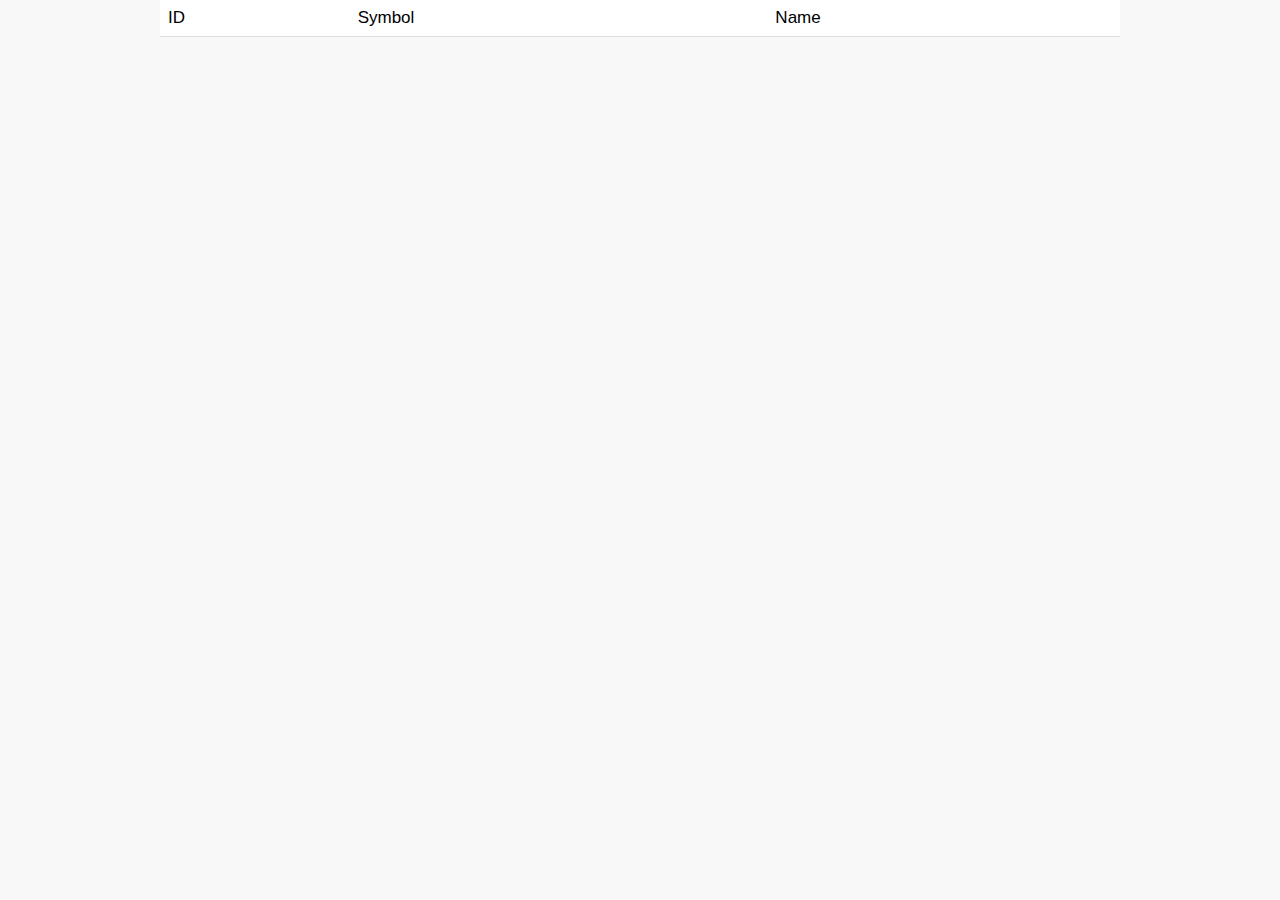
<file: 1 task(js)/index.html>
<!DOCTYPE html>
<html lang="en">
<head>
    <meta charset="UTF-8">
    <meta http-equiv="X-UA-Compatible" content="IE=edge">
    <meta name="viewport" content="width=device-width, initial-scale=1.0">
    <title>Document</title>
    <link rel="stylesheet" href="css/style.css">
</head>
<body>
    <div class="container">

        <table id="currencyTable">
            <tr>
                <th>ID</th>
                <th>Symbol</th>
                <th>Name</th>
            </tr>
        </table>
    </div>
  
    <script src="js/script.js"></script>
  </body>
  </html>
</file>
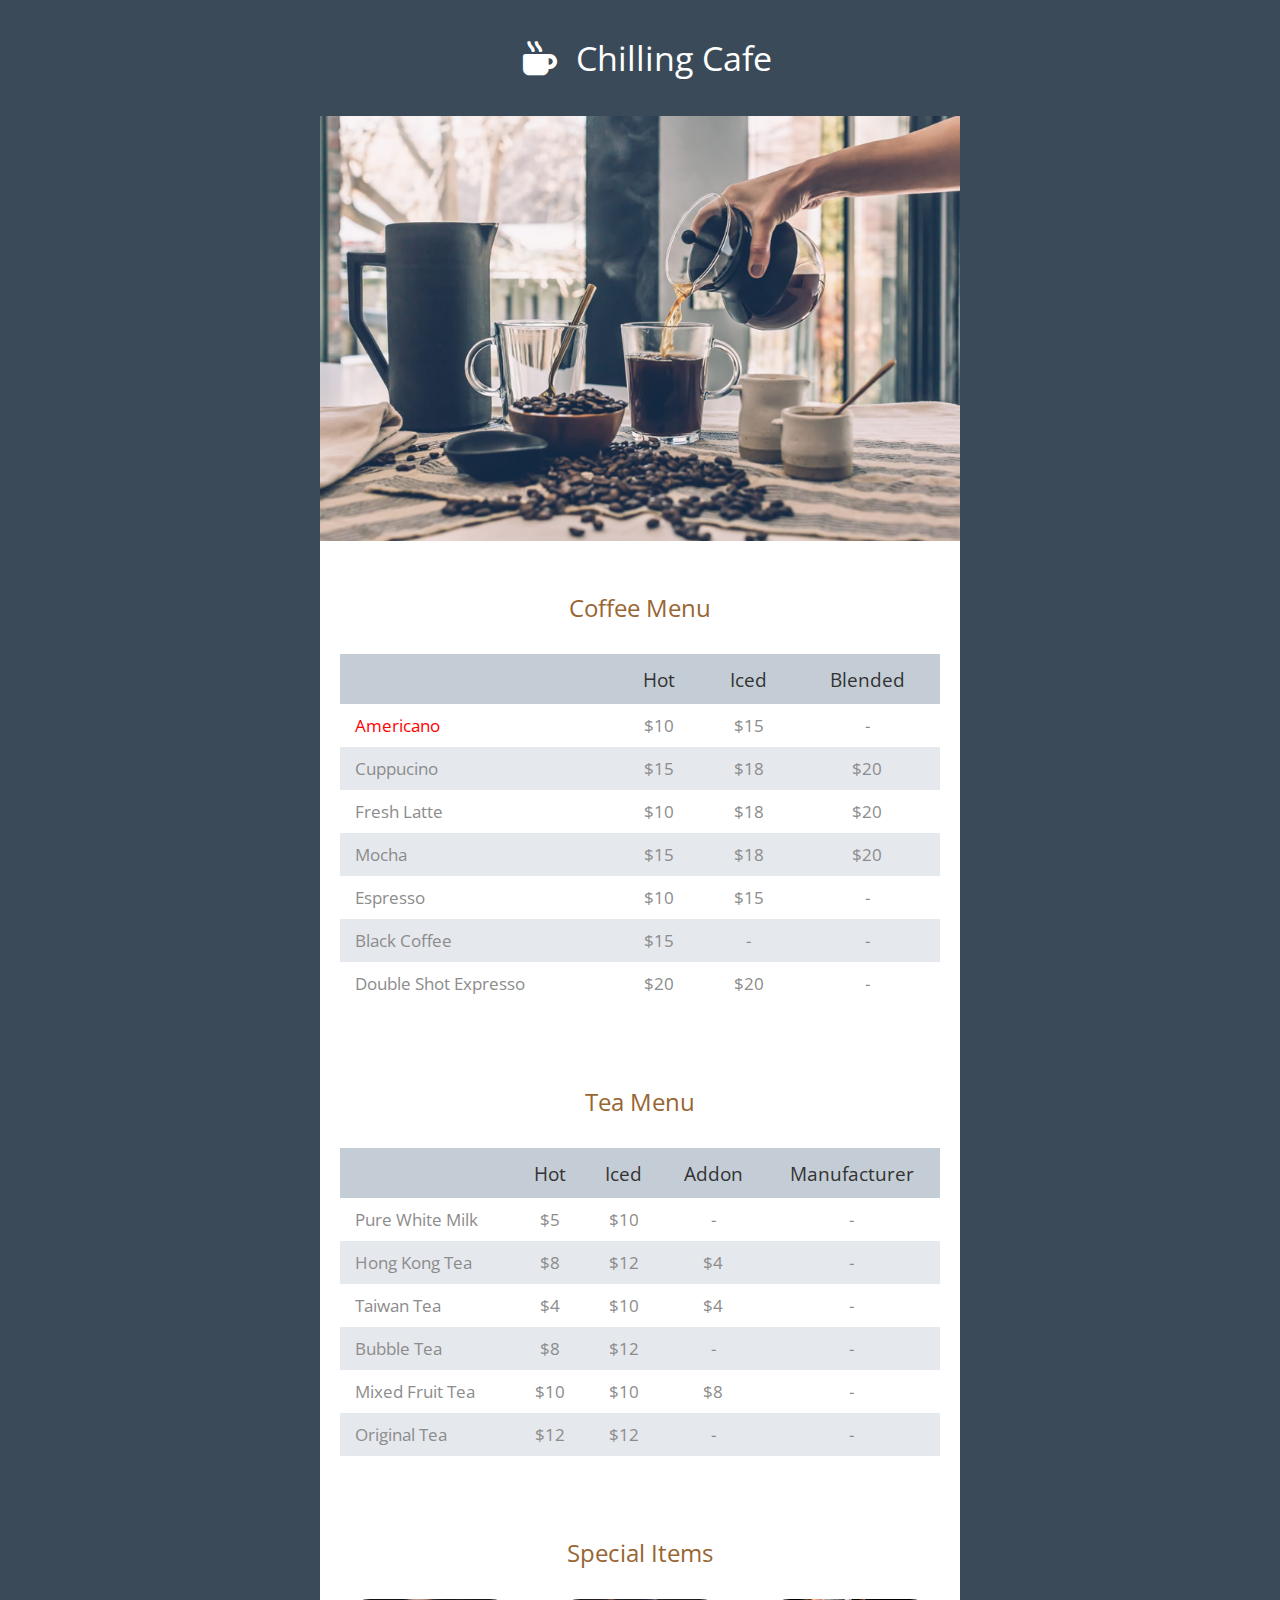
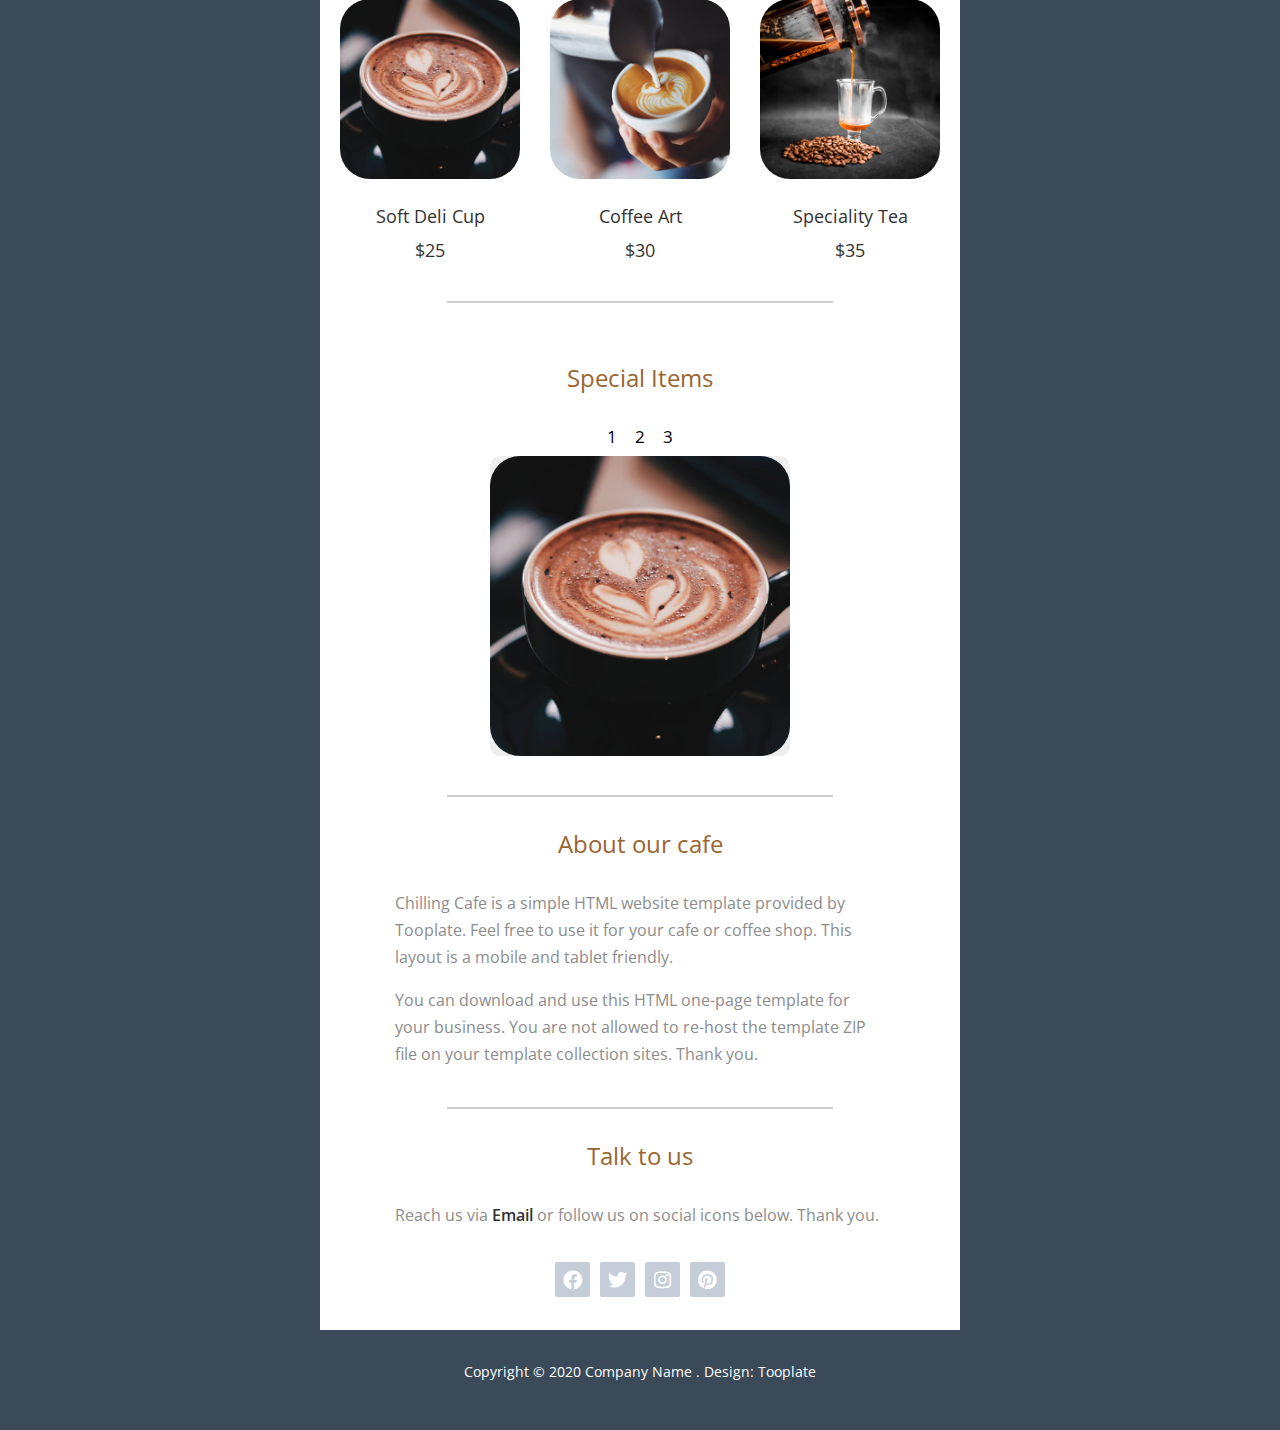
<file: 4 task(css)/index.html>
<!DOCTYPE html>
<html lang="en">
  <head>
    <meta charset="UTF-8" />
    <meta name="viewport" content="width=device-width, initial-scale=1.0" />
    <meta http-equiv="X-UA-Compatible" content="ie=edge" />
    <title>Chilling Cafe by Tooplate</title>
    <link href="https://fonts.googleapis.com/css?family=Open+Sans:400,600&display=swap" rel="stylesheet" />
    <link href="fontawesome/css/all.min.css" rel="stylesheet" />
    <link href="css/tooplate-chilling-cafe.css" rel="stylesheet" />
<!--
Tooplate 2118 Chilling Cafe
https://www.tooplate.com/view/2118-chilling-cafe
-->
  </head>
  <body>
    <div class="tm-container">
      <div class="tm-text-white tm-page-header-container">
        <i class="fas fa-mug-hot fa-2x tm-page-icon"></i>
        <h1 class="tm-page-header">Chilling Cafe</h1>
      </div>
      <div class="tm-main-content">
        <div id="tm-intro-img"></div>
        <!-- Coffee Menu -->
        <section class="tm-section">
          <h2 class="tm-section-header">Coffee Menu</h2>
          <div class="tm-responsive-table">
            <table>
              <tr class="tm-tr-header">
                <th>&nbsp;</th>
                <th>Hot</th>
                <th>Iced</th>
                <th>Blended</th>
              </tr>
              <tr>
                <td class="tm-text-left americano">Americano</td>
                <td>$10</td>
                <td>$15</td>
                <td>-</td>
              </tr>
              <tr>
                <td class="tm-text-left">Cuppucino</td>
                <td>$15</td>
                <td>$18</td>
                <td>$20</td>
              </tr>
              <tr>
                <td class="tm-text-left">Fresh Latte</td>
                <td>$10</td>
                <td>$18</td>
                <td>$20</td>
              </tr>
              <tr>
                <td class="tm-text-left">Mocha</td>
                <td>$15</td>
                <td>$18</td>
                <td>$20</td>
              </tr>
              <tr>
                <td class="tm-text-left">Espresso</td>
                <td>$10</td>
                <td>$15</td>
                <td>-</td>
              </tr>
              <tr>
                <td class="tm-text-left">Black Coffee</td>
                <td>$15</td>
                <td>-</td>
                <td>-</td>
              </tr>
              <tr>
                <td class="tm-text-left">Double Shot Expresso</td>
                <td>$20</td>
                <td>$20</td>
                <td>-</td>
              </tr>
            </table>
          </div>
        </section>

        <!-- Tea Menu -->
        <section class="tm-section">
          <h2 class="tm-section-header">Tea Menu</h2>
          <div class="tm-responsive-table">
            <table>
              <tr class="tm-tr-header">
                <th>&nbsp;</th>
                <th>Hot</th>
                <th>Iced</th>
                <th>Addon</th>
                <th>Manufacturer</th>
              </tr>
              <tr>
                <td class="tm-text-left">Pure White Milk</td>
                <td>$5</td>
                <td>$10</td>
                <td>-</td>
                <td>-</td>
              </tr>
              <tr>
                <td class="tm-text-left">Hong Kong Tea</td>
                <td>$8</td>
                <td>$12</td>
                <td>$4</td>
                <td>-</td>
              </tr>
              <tr>
                <td class="tm-text-left">Taiwan Tea</td>
                <td>$4</td>
                <td>$10</td>
                <td>$4</td>
                <td>-</td>
              </tr>
              <tr>
                <td class="tm-text-left">Bubble Tea</td>
                <td>$8</td>
                <td>$12</td>
                <td>-</td>
                <td>-</td>
              </tr>
              <tr>
                <td class="tm-text-left">Mixed Fruit Tea</td>
                <td>$10</td>
                <td>$10</td>
                <td>$8</td>
                <td>-</td>
              </tr>
              <tr>
                <td class="tm-text-left">Original Tea</td>
                <td>$12</td>
                <td>$12</td>
                <td>-</td>
                <td>-</td>

              </tr>
            </table>
          </div>
        </section>

        <!-- Special Items -->
        <section class="tm-section">
          <h2 class="tm-section-header">Special Items</h2>
          <div class="tm-special-items">
            <figure class="tm-special-item">
              <img src="img/chilling-cafe-11.jpg" alt="Image" class="tm-special-item-img" />
              <figcaption>
                <span class="tm-item-name">Soft Deli Cup</span>
                <span class="tm-item-price">$25</span>
              </figcaption>
            </figure>
            <figure class="tm-special-item">
              <img src="img/chilling-cafe-12.jpg" alt="Image" class="tm-special-item-img" />
              <figcaption>
                <span class="tm-item-name">Coffee Art</span>
                <span class="tm-item-price">$30</span>
              </figcaption>
            </figure>
            <figure class="tm-special-item">
              <img src="img/chilling-cafe-13.jpg" alt="Image" class="tm-special-item-img" />
              <figcaption>
                <span class="tm-item-name">Speciality Tea</span>
                <span class="tm-item-price">$35</span>
              </figcaption>
            </figure>
          </div>
        </section>
        <hr />

        <!-- Special Items -->
        <section class="tm-section">
          <h2 class="tm-section-header">Special Items</h2>
          <div class="slider ">
            <a href="#slide-1">1</a>
            <a href="#slide-2">2</a>
            <a href="#slide-3">3</a>
            
            <div class="slides">
              <div id="slide-1"><img src="img/chilling-cafe-11.jpg" alt="Image" class="tm-special-item-img" /></div>
              <div id="slide-2"><img src="img/chilling-cafe-12.jpg" alt="Image" class="tm-special-item-img" /></div>
              <div id="slide-3"><img src="img/chilling-cafe-13.jpg" alt="Image" class="tm-special-item-img" /></div>
            </div>
          </div>
        </section>
        <hr />
        
        <!-- About our cafe -->
        <section class="tm-section tm-section-small about-coffee">
          <h2 class="tm-section-header">About our cafe</h2>
          <p>
            Chilling Cafe is a simple HTML website template provided by
            Tooplate. Feel free to use it for your cafe or coffee shop. This
            layout is a mobile and tablet friendly.
          </p>
          <p class="tm-mb-0">
            You can download and use this HTML one-page template for your business. 
            You are not allowed to re-host the template ZIP file on your template 
            collection sites. Thank you.
          </p>
        </section>

        <div class="about-coffee">

          <hr />
        </div>
        <!-- Talk to us -->
        <section class="tm-section tm-section-small">
          <h2 class="tm-section-header">Talk to us</h2>
          <p class="tm-mb-0">
            Reach us via
            <a href="mailto:info@example.com" class="tm-contact-link">Email</a>
            or follow us on social icons below. Thank you.
          </p>
          <div class="tm-social-icons">
            <div class="tm-social-link-container">
              <a href="https://fb.com/tooplate" class="tm-social-link">
                <i class="fab fa-facebook"></i>
              </a>
            </div>
            <div class="tm-social-link-container">
              <a href="https://twitter.com" class="tm-social-link">
                <i class="fab fa-twitter"></i>
              </a>
            </div>
            <div class="tm-social-link-container">
              <a href="https://instagram.com" class="tm-social-link">
                <i class="fab fa-instagram"></i>
              </a>
            </div>
            <div class="tm-social-link-container">
              <a href="https://pinterest.com" class="tm-social-link">
                <i class="fab fa-pinterest"></i>
              </a>
            </div>
          </div>
        </section>
      </div>
      <footer>
        <p class="tm-text-white tm-footer-text">
          Copyright &copy; 2020 Company Name 
          . Design:
          <a href="https://www.tooplate.com" class="tm-footer-link">Tooplate</a>
        </p>
      </footer>
    </div>
    <script src="js/jquery-3.4.1.min.js"></script>
    <script>
      $(function() {
        // Adjust intro image height based on width.
        $(window).resize(function() {
          var img = $("#tm-intro-img");
          var imgWidth = img.width();

          // 640x425 ratio
          var imgHeight = (imgWidth * 425) / 640;

          if (imgHeight < 300) {
            imgHeight = 300;
          }

          img.css("min-height", imgHeight + "px");
        });
      });
    </script>
  </body>
</html>
</file>
<file: 1 task(js)/css/style.css>
* {
    box-sizing: border-box;
    margin: 0;
    padding: 0;
}

body {
  background-color: rgba(247, 247, 247, 0.932);
}

.container {
  width: 75%;
  margin: 0 auto;
  background-color: rgba(255, 255, 255, 0.945);
}

table {
    border-collapse: collapse;
    width: 100%;
}
  
th, td {
  padding: 8px;
  text-align: left;
  border-bottom: 1px solid #ddd;
  font-family: "Open Sans", Arial, Helvetica, sans-serif;
  font-size: 17px;
  font-weight: 400;
}
  
tr.highlight {
  background-color: rgb(92, 92, 252);
  color: white;
}
  
tr.usdt {
  background-color: rgb(83, 199, 83);
  color: white;
}

@media (max-width: 768px) {
  .container {
      width: 90%;
  }

  th, td {
      font-size: 14px;
  }
}
</file>
<file: 4 task(css)/css/tooplate-chilling-cafe.css>
/*

Tooplate 2118 Chilling Cafe

https://www.tooplate.com/view/2118-chilling-cafe


    Background color:       #3a4a58
    Title color:            #996633
    Text color:             #666666
    Text Dark color:        #333333
    Table Heading color:    #C4CDD6
    Table Alternate color:  #e5e8ed 
*/

body {
  background-color: #3a4a58;
  color: #8c8c8c;
  font-family: "Open Sans", Arial, Helvetica, sans-serif;
  font-size: 17px;
  font-weight: 400;
  padding: 15px;
  margin: 0;
}

.tm-container {
  max-width: 640px;
  margin-left: auto;
  margin-right: auto;
}

.tm-main-content { 
  background-color: #ffffff; 
}

.americano{
  color: red;
}

#tm-intro-img {
  background-image: url(../img/chilling-cafe-01.jpg);
  background-position: center;
  background-size: cover;
  min-height: 425px;
}

.tm-text-white { color: white; }

.tm-page-header-container { text-align: center; }

.tm-page-header {
  display: inline-block;
  vertical-align: baseline;
  margin-top: 20px;
  margin-bottom: 35px;
  font-size: 2.1rem;
  font-weight: 400;
}

.tm-page-icon {
  display: inline-block;
  vertical-align: baseline;
  padding: 15px;
}

.tm-section-header {
  color: #996633;
  text-align: center;
  font-weight: 400;
  font-size: 1.5rem;
  margin-top: 30px;
  margin-bottom: 30px;
}

table {
  width: 100%;
  border-spacing: 0;
}

td {
  text-align: center;
  padding: 10px 15px;
}

.tm-text-left { text-align: left; }

th {
  color: #333333;
  font-weight: 400;
  font-size: 1.2rem;
  padding-left: 15px;
  padding-right: 15px;
}

tr:nth-child(odd) { background-color: #e5e8ed; }

tr.tm-tr-header {
  background-color: #c4cdd6;
  height: 50px;
}

.tm-section {
  padding-top: 20px;
  padding-left: 20px;
  padding-right: 20px;
  padding-bottom: 30px;
}

.tm-section-small {
  max-width: 490px;
  margin-left: auto;
  margin-right: auto;
  padding-top: 0;
}

p {
  font-size: 1rem;
  line-height: 1.7;
}

.tm-special-item-img {
  border-radius: 30px;
}

.tm-mb-0 { margin-bottom: 0; }
img { max-width: 100%; }
figure { margin: 0; }
figcaption { text-align: center; }

figcaption span {
  display: block;
  color: #333333;
  font-size: 18px;
}

.tm-item-name {
  margin-top: 20px;
  margin-bottom: 10px;
}

.tm-special-items {
  display: flex;
  margin-left: -15px;
  margin-right: -15px;
}

.tm-special-item {
  padding-left: 15px;
  padding-right: 15px;
}

hr {
  width: 60%;
  border: 0.5px solid #ccc;
}

.tm-social-icons {
  text-align: center;
  margin-top: 30px;
}

.tm-social-icons i { font-size: 1.2rem; }
.tm-social-link-container { display: inline-block; }

.tm-social-link {
  color: white;
  background-color: #c5ced8;
  border-radius: 2px;
  width: 35px;
  height: 35px;
  display: flex;
  justify-content: center;
  align-items: center;
  margin: 3px;
  text-decoration: none;
  transition: all 0.3s ease;
}

.tm-social-link:hover { background-color: #808e9e; }

.tm-contact-link {
  color: #333333;
  font-weight: 600;
  text-decoration: none;
}

a { transition: all 0.3s ease; }
.tm-contact-link:hover { color: #808e9e; }

.tm-footer-text {
  font-size: 0.9rem;
  margin-top: 30px;
  margin-bottom: 30px;
  text-align: center;
}

.tm-footer-link {
  color: #fff;
  text-decoration: none;
}

.tm-footer-link:hover { color: #c5ced8; }

.slider {
  width: 300px;
  text-align: center;
  margin: 0 auto;
  overflow: hidden;
  }
  .slides {
  display: flex;
  overflow-x: auto;
  scroll-snap-type: x mandatory;
  scroll-behavior: smooth;
  -webkit-overflow-scrolling: touch;
  }
  .slides::-webkit-scrollbar {
  width: 10px;
  height: 10px;
  }
  .slides::-webkit-scrollbar-thumb {
  background: #666;
  border-radius: 10px;
  }
  .slides::-webkit-scrollbar-track {
  background: transparent;
  }
  .slides > div {
  scroll-snap-align: start;
  flex-shrink: 0;
  width: 300px;
  height: 300px;
  margin-right: 50px;
  border-radius: 10px;
  background: #eee;
  transform-origin: center center;
  transform: scale(1);
  transition: transform 0.5s;
  position: relative;
  display: flex;
  justify-content: center;
  align-items: center;
  font-size: 100px;
  }
  .slider > a {
  display: inline-flex;
  width: 1.5rem;
  height: 1.5rem;
  background: white;
  text-decoration: none;
  align-items: center;
  justify-content: center;
  border-radius: 50%;
  margin: 0 0 0.5rem 0;
  position: relative;
  color: black;
  }
  .slider > a:active {
  top: 1px;
  color: #1c87c9;
  }
  .slider > a:focus {
  background: #eee;
  }
  /* Навигационной кнопки не требуется  */


@media (max-width: 550px) {
  .tm-special-item {
    padding-left: 10px;
    padding-right: 10px;
  }
  .tm-special-items {
    margin-left: -10px;
    margin-right: -10px;
  }
}

@media (max-width: 480px) {
  .tm-special-item {
    padding-left: 5px;
    padding-right: 5px;
  }
  .tm-special-items {
    margin-left: -5px;
    margin-right: -5px;
  }
}

@media (max-width: 430px) {
  .tm-responsive-table { overflow-x: auto; }
  table { width: auto; }
  .tm-special-items { flex-direction: column; }
  .tm-special-item { margin-bottom: 40px; }
  figcaption p {
    margin-bottom: 0;
    line-height: 1;
  }
}

@media (max-width: 767px) {
  .about-coffee {
    display: none;
  }
}
</file>
